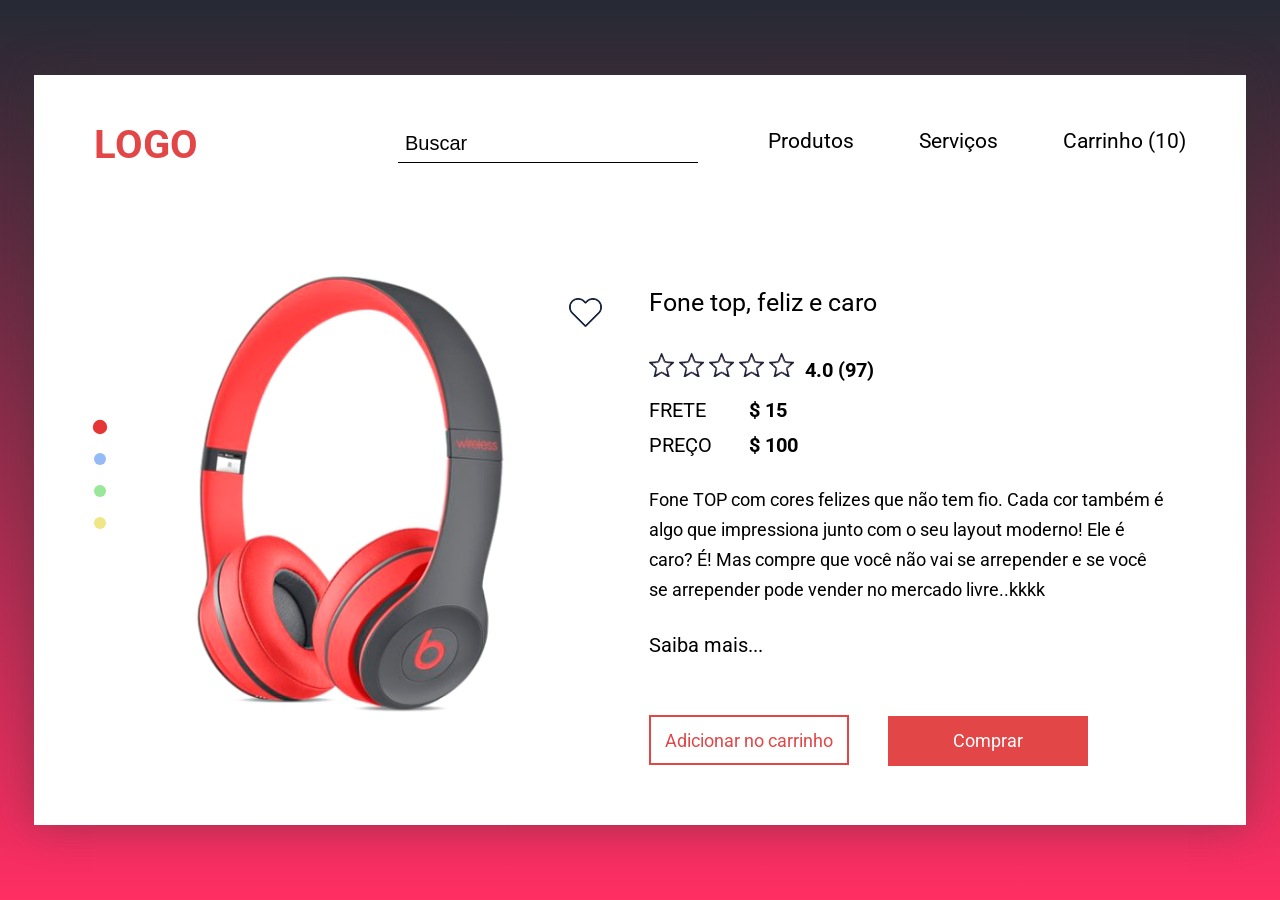
<file: index.html>
<!DOCTYPE html>
<html lang="pt-BR">
    <head>
        <meta charset="utf-8">
        <meta name="viewport" content="width=device-width, initial-scale=1.0">
        <meta http-equiv="X-UA-Compatible" content="ie=edge">
        <title>Head Phone Store</title>

        <link rel="shortcut icon" type="image/png" href="img/favicon.ico"/>

        <link href="https://fonts.googleapis.com/css?family=Roboto:300,400,700" rel="stylesheet">

        <link rel="stylesheet" href="css/reset.css">
        <link rel="stylesheet" href="css/base.css">
        <link rel="stylesheet" href="css/container-store.css">
        <link rel="stylesheet" href="css/header-store.css">
        <link rel="stylesheet" href="css/input-search.css">
        <link rel="stylesheet" href="css/main-carrousel.css">
        <link rel="stylesheet" href="css/carphoto-product.css">
        <link rel="stylesheet" href="css/wrap-product.css">
        <link rel="stylesheet" href="css/product-store.css">
        <link rel="stylesheet" href="css/button-store.css">
    </head>

    <body>
        <div class="container-store">
            <header class="header-store">
                <h1 class="title">Logo</h1>
                <nav class="navigation">
                   <form class="input-search">
                        <input class="content" type="search" placeholder="Buscar">
                        <input class="icon -open -active" type="image" src="img/searchOpen.svg">
                        <input class="icon -close" type="image" src="img/close.svg">
                   </form>
                   <ul id="menu" class="list">
                        <li class="item -menu"><a class="menu" href="#menu">Menu</a></li>
                        <li class="item">
                            <a class="action" href="#">Produtos</a>
                        </li>
                        <li class="item">
                            <a class="action" href="#">Serviços</a>
                        </li>
                        <li class="item -last">
                            <a class="action" href="#">Carrinho (10)</a>
                        </li>
                    </ul>
                </nav>
            </header>

            <section class="main-carrousel">
                <ol class="bullets">
                    <li class="bullet -first -isActive"><a   href="#first">Primeira</a></li>
                    <li class="bullet -second"><a href="#second">Segunda</a></li>
                    <li class="bullet -third"><a href="#third">Terceira</a></li>
                    <li class="bullet -forth"><a href="#forth">Quarta</a></li>
                </ol>
                <ol class="colors">
                    <li id="first" class="color -isActive">
                        <figure class="carphoto-product">
                            <img class="imgProduct" src="img/imgHeadphoneRed.png" alt="Imagem de fone de ouvido vermelho">
                        </figure>
                    </li>
                    <li id="second" class="color">
                        <figure class="carphoto-product">
                            <img class="imgProduct" src="img/imgHeadphoneBlue.png" alt="Imagem de fone de ouvido azul">
                        </figure>
                    </li>
                    <li id="third" class="color">
                        <figure class="carphoto-product">
                            <img class="imgProduct" src="img/imgHeadphoneGreen.png" alt="Imagem de fone de ouvido verde">
                        </figure>
                    </li>
                    <li id="forth" class="color">
                        <figure class="carphoto-product">
                            <img class="imgProduct" src="img/imgHeadphoneYellow.png" alt="Imagem de fone de ouvido amarelo">
                        </figure>
                    </li>
                </ol>
            </section>

            <section class="wrap-product">
                <dl class="product-store">
                    <dt class="title">Fone top, feliz e caro</dt>
                    <dl class="item -heart">
                        <img class="icon" src="img/heart.png" alt="botão Like">
                        <img class="icon -active" src="img/heart-active.png" alt="botão Like">
                    </dl>
                    <dl class="item -star">
                        <ol>
                            <li class="star">
                                <img class="icon" src="img/star.png" alt="estrela">
                                <img class="icon -active" src="img/star-active.png" alt="estrela">
                            </li>
                            <li class="star">
                                <img class="icon" src="img/star.png" alt="estrela">
                                <img class="icon -active" src="img/star-active.png" alt="estrela">
                            </li>
                            <li class="star">
                                <img class="icon" src="img/star.png" alt="estrela">
                                <img class="icon -active" src="img/star-active.png" alt="estrela">
                            </li>
                            <li class="star">
                                <img class="icon" src="img/star.png" alt="estrela">
                                <img class="icon -active" src="img/star-active.png" alt="estrela">
                            </li>
                            <li class="star">
                                <img class="icon" src="img/star.png" alt="estrela">
                                <img class="icon -active" src="img/star-active.png" alt="estrela">
                            </li>
                        </ol>
                    </dl>
                    <dl class="item">4.0 (97)</dl>
                    <dl class="item -info"><strong class="contrast">Frete</strong> $ 15</dl>
                    <dl class="item -info -last"><strong class="contrast">Preço</strong> $ 100</dl>
                    <dd class="text">
                        Fone TOP com cores felizes que não tem fio. Cada cor também é algo que impressiona junto com o seu layout moderno! Ele é caro? É! Mas compre que você não vai se arrepender e se você se arrepender pode vender no mercado livre..kkkk
                    </dd>
                    <dd class="more">
                        <a class="action" href="">Saiba mais...</a>
                    </dd>
                </dl>
                <div class="buttons">
                    <button class="button-store -addCar">Adicionar no carrinho</button>
                    <a class="button-store" href="comprar.html">Comprar</a>
                </div>
            </section>
        </div>
        <script src="js/header-store.js"></script>
        <script src="js/main-carrousel.js"></script>
        <script src="js/product-store.js"></script>
        <script src="js/home.js"></script>
        <script src="js/input-search.js"></script>
    </body>
</html>
</file>
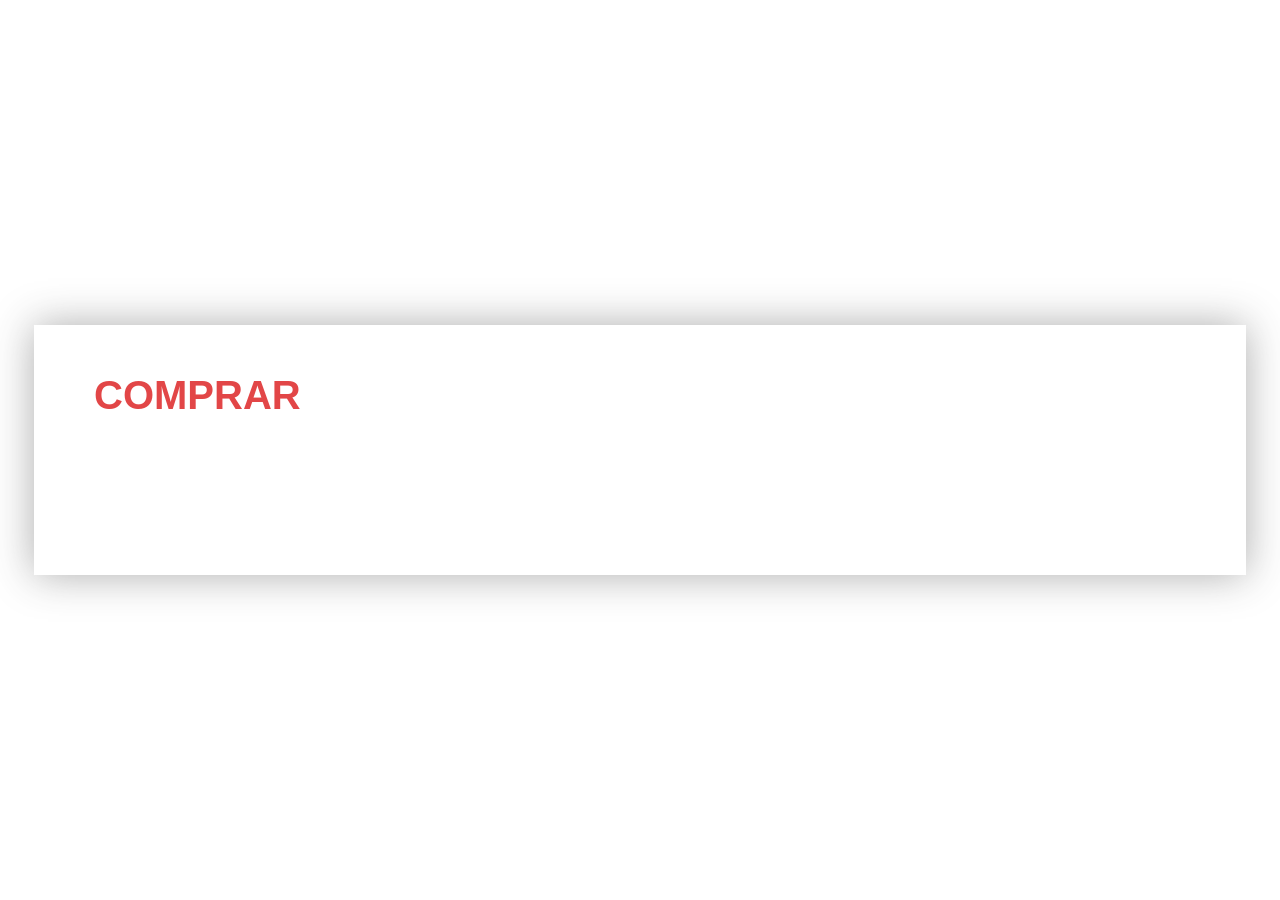
<file: comprar.html>
<!DOCTYPE html>
<html>
    <head>
        <meta charset="utf-8">
        <title>Loja de Fone</title>
        <link rel="stylesheet" href="css/reset.css">
        <link rel="stylesheet" href="css/container-store.css">
        <link rel="stylesheet" href="css/header-store.css">
    </head>

    <body>
        <div class="container-store">
            <header class="header-store">
                <h1 class="title">Comprar</h1>
            </header>
        </div>
    </body>
</html>
</file>
<file: css/base.css>
html,
body {
    height: 100%;
}

body {
    background-color: #252a34;
    background-image: linear-gradient(to top, #ff2e63, #252a34);

}

@media (max-width: 410px) {
   body {
       position: relative;
       overflow-x: hidden;
    }

    html {
        overflow-x: hidden;
    }
}
</file>
<file: css/container-store.css>
.container-store {
    width: 90%;
    max-width: 1200px;
    background-color: #FFF;
    padding: 50px 60px 100px 0;
    position: absolute;
    left: 50%;
    top: 50%;
    transform: translateX(-50%) translateY(-50%);
    -webkit-box-shadow: 0px 0px 39px 0px rgba(50, 50, 50, 0.4);
    -moz-box-shadow: 0px 0px 39px 0px rgba(50, 50, 50, 0.4);
    box-shadow: 0 0 39px 0 rgba(50, 50, 50, 0.4);
    overflow-x: hidden;
}

@media (max-width: 1200px) {
    .container-store {
        position: static;
        transform: none;
        width: 100%;
        padding: 50px 0 150px 0;
    }   
}
</file>
<file: css/header-store.css>
.header-store {
    color: #000000;
    margin: 0 0 100px 60px;
    z-index: 10;
    background-color: #fff;
}

.header-store > .title {
    font-size: 40px;
    font-family: 'Roboto', sans-serif;
    font-weight: bold;
    color: #e24647;
    text-transform: uppercase;
    float: left;
    cursor: pointer;
}

.header-store > .navigation {
    float: right;
    font-family: 'Roboto', sans-serif;
    font-size: 21px;
}

.header-store .list {
    display: inline-block;
}

.header-store .item.-menu {
    display: none;
}

.header-store .item {
    display: inline-block;
    margin-right: 60px;
    vertical-align: bottom;
    position: relative;
}

.header-store .action {
    display: inline-block;
    color: inherit;
    text-decoration: none;
}

.header-store .item.-last {
    margin-right: 0;
    cursor: pointer;
}

.header-store .action:after {
  content:'';
  height: 2px;
  width: 100%;
  display: block;
  background-color: #000;
  bottom: 0;
  transform: scaleX(0);
  transform-origin: center left; /* ordem eixo Y e X */
  transition: transform 200ms linear;
}

.header-store .action:hover:after {
    transform: scaleX(1);
}

@media (max-width: 1200px) {
    .header-store {
        margin: 0 0 60px 0;
    }

    .header-store > .title {
        float: none;
        text-align: center;
        margin-bottom: 20px;
    }

    .header-store > .navigation {
        float: none;
        text-align: center;
        margin: 0;
    }
}
@media (max-width: 1000px) {

    .header-store {
        margin-bottom: 0;
    }
}


@media (max-width: 550px) {
    .header-store > .navigation {
        display: flex;
        justify-content: center;
    }

    .header-store .item {
        margin-right: 20px;
    }
}

@media (max-width: 410px) {
    .header-store {
        margin: 0;
    }

    .header-store .item.-menu {
        display: block;
        background: url(../img/bars.svg) #f2f2f2 no-repeat center;
        background-size: 60%;
        text-indent: -9999px;
        width: 39px;
        height: 39px;
        position: absolute;
        top: 0px;
        left: 0px;
        margin: 0;
        cursor: pointer;
        transform: translateX(-100%);
        transition: transform 300ms 100ms linear;
    }

    .header-store .list {
        background-color: #f2f2f2;
        color: #000;
        width: 100%;
        position: absolute;
        top:0;
        right: 0;
        padding: 50px 0 20px 0;
        transform: translateX(100%);
        transition: transform 300ms linear;
        z-index: 2;
    }

    .header-store .list.-active {
        transform: translateX(0);
    }

    .header-store .list.-active .item.-menu {
        background: url(../img/close.svg) #f2f2f2 no-repeat center;
        background-size: 50%;
        transform: translateX(0);
        transition: none;
        cursor: pointer;
    }

    .header-store .item {
        display: block;
        margin-bottom: 20px;
    }
}
</file>
<file: css/input-search.css>
.input-search {
    display: inline-block;
}

.input-search > .icone {
    display: none;
}

.input-search > .content {
    display: inline-block;
    background: transparent;
    border: none;
    border-bottom: 1px #000 solid;
    color: inherit;
    font-family: Arial;
    font-size: 20px;
    padding: 7px;
    width: 300px;
    margin-right: 65px;
}

.input-search > .content::placeholder {
    color: #000;
}

.input-search > .icon {
    display: none;
}

@media (max-width: 990px) {
    .input-search {
        position: absolute;
        top: 0;
        left: 0;
        background-color: #f2f2f2;
        transform: translateX(-90%);
        transition: transform 300ms linear;
    }

    .input-search.-active {
        transform: translateX(0);
        transition: transform 300ms linear;
    }

    .input-search > .content {
        border-bottom: none;
    }

    .input-search > .content::placeholder {
        color: #000;
    }

    .input-search > .icon {
        display: none;
        width: 20px;
        vertical-align: middle;
        padding-right: 10px;
    }

    .input-search .icon.-active {
        display: inline-block;
    }
}

@media (max-width: 410px) {
    .input-search {
        position: absolute;
        top: 0;
        left: 0;
        background-color: #f2f2f2;
        transform: translateX(-85%);
        transition: transform 300ms linear;
    }
    .input-search > .content {
        padding: 6.5px;
        width: 200px;
        margin-right: 5px;
    }
}
</file>
<file: css/main-carrousel.css>
.main-carrousel {
    display: inline-block;
    position: relative;
    background-color: #fff;
    width: 40%;
    height: 500px;
    vertical-align: middle;
    margin-right: 150px;
}

.main-carrousel .color {
    box-sizing: border-box;
    position: absolute;
    top: 0;
    width: 95%;
    opacity: 0;
    transition: opacity 200ms linear;
}

.main-carrousel .color.-isActive {
    z-index: 1;
    opacity: 1;
    transition: opacity 200ms linear;
}

.main-carrousel .bullets {
    position: absolute;
    text-align: center;
    display: inline-block;
    width: 50px;
    top: 50%;
    transform: translateY(-50%);
    z-index: 5;
}

.main-carrousel .bullet {
    width: 12px;
    height: 12px;
    margin: 20px 0 20px 60px;
    opacity: 0.5;
    border-radius: 50%;
    text-indent: -9999px;
    cursor: pointer;
    transition: opacity 200ms linear;
}

.main-carrousel .bullet.-first {
    background-color: rgb(230, 53, 53);
}
.main-carrousel .bullet.-second {
    background-color: rgb(41, 119, 237);
}
.main-carrousel .bullet.-third {
    background-color: rgb(52, 208, 52);
}
.main-carrousel .bullet.-forth {
    background-color: rgb(223, 206, 13);
}

.main-carrousel .bullet:hover {
    transform: scale(1.5);
}

.main-carrousel .bullet.-isActive {
    opacity: 1;
    transform: scale(1.2);
}

@media (max-width: 1000px) {
    .main-carrousel {
        display: block;
        width: 100%;
    }

    .main-carrousel .bullets {
        text-align: center;
        display: block;
        width: 100%;
    }
}

@media (max-width: 500px) {
    .main-carrousel {
        display: inline-block;
        position: relative;
        border-radius: 0;
        height: 450px;
    }
}
@media (max-width: 410px) {
    .main-carrousel {
        height: 400px;

    }
    .main-carrousel .bullets {
        margin-left: -20px; 
    }
}
</file>
<file: css/carphoto-product.css>
.carphoto-product {
    width: 500px;
    margin-top: 30px;
}

.carphoto-product > .imgProduct {
    width: 95%;
    margin-left: 80px;
}

@media (max-width: 1200px) {
    .carphoto-product {
        margin-right: 100px;
        border-radius: 0 100px 100px 0;
    }
}

@media (max-width: 1000px) {
    .carphoto-product {
        background-image: none;
        background-color: #fff;
        border-radius: 0;
        margin: 30px auto 0 auto;
    }

    .carphoto-product > .imgProduct {
        width: 80%;
        text-align: center;
        margin-left: 80px;
    }

}

@media (max-width: 450px) {
    .carphoto-product > .imgProduct {
        width: 75%;
        margin-left: 50px;
    }

}

@media (max-width: 410px) {
    .carphoto-product {
        margin-top: 30px;
    }
    .carphoto-product > .imgProduct {
        width: 65%;
        margin-left: 30px;
    }

}
</file>
<file: css/wrap-product.css>
.wrap-product {
    display: inline-block;
    width: 45%;
    vertical-align: middle;
    position: relative;
}

.wrap-product > .buttons {
    position: absolute;
    bottom: 0;
    transform: translateY( calc( 100% + 58px ) );
}

@media (max-width:1200px) {
   .wrap-product {
        width: 43%;
    }
}

@media (max-width:1000px) {
   .wrap-product {
        width: 100%;
        margin: 0;
        text-align: center;
    }

    .wrap-product > .buttons {
        position: relative;
        bottom: 50px;
    }
}

@media (max-width:480px) {
    .wrap-product > .buttons {
        position: relative;
        bottom: 120px;
    }
}
</file>
<file: css/product-store.css>
.product-store {
    font-family: 'Roboto', sans-serif;
    font-size: 15px;
    line-height: 20px;
    color: #000000;
}

.product-store > .title {
    font-size: 25px;
    margin-bottom: 40px;
    display: block;
}

.product-store > .item {
    font-size: 20px;
    font-weight: bold;
    margin-bottom: 15px;
    display: inline-block;
}

.product-store > .item.-heart {
    position: absolute;
    top: 5px;
    transform: translateX(-100%);
    left: -47px;
    cursor: pointer;
    z-index: 2;
}

.product-store > .item.-star {
    margin-bottom: 20px;
    cursor: pointer;
}

.product-store > .item .icon {
    transition: transform 100ms linear;
}

.product-store > .item .icon:hover {
    transform: scale(1.2);
}

.product-store .icon.-active {
    display: none;
}

.product-store > .item.-active .icon {
    display: none;
}

.product-store > .item.-active .icon.-active {
    display: inline-block;
}

.product-store .star {
    display: inline-block;
}

.product-store .star.-active > .icon {
    display: none;
}

.product-store .star.-active > .-active {
    display: block;
}

.product-store > .item.-star + .item {
    margin-left: 7px;
}

.product-store > .item.-info {
    text-align: right;
    margin-right: 250px;
}

.product-store > .item.-last {
    margin-bottom: 30px;
}

.product-store .contrast {
    text-transform: uppercase;
    float: left;
    font-weight: normal;
    text-align: left;
    width: 100px;
}

.product-store > .text {
    font-size: 18px;
    line-height: 30px;
    margin-bottom: 30px;
}

.product-store .action {
    color: inherit;
    font-size: 20px;
    text-decoration: none;
}

.product-store .action:hover {
    color: #e24647;
}

@media (max-width:1200px) {
    .product-store > .title {
        margin-bottom: 30px;
    }

    .product-store > .item {
        margin-bottom: 15px;
    }

    .product-store > .item.-last {
        margin-bottom: 30px;
    }
    .product-store > .item.-heart {
        left: -25px;
    }
}

@media (max-width:1000px) {
    .product-store > .title {
        display: block;
        margin-left: 20px;
    }

    .product-store > .item.-info {
        display: block;
    }

    .product-store > .item {
        display: inline-block;
    }

    .product-store > .item.-heart {
        position: relative;
        transform: translateX(10%) translateY(-180%);
    }

    .product-store > .item.-star {
        margin-bottom: 30px;
        cursor: pointer;
        margin-right: 10px;
        margin-left: -20px;
    }

    .product-store > .item.-info {
        margin-left: auto;
        margin-right: auto;
        width: 200px;
    }

    .product-store > .text {
        margin: 0 30px 30px;
    }
    
}
</file>
<file: css/button-store.css>
.button-store {
    display: inline-block;
    box-sizing: border-box;
    background-color: #e24647;
    color: #FFF;
    font-family: 'Roboto', sans-serif;
    font-size: 18px;
    width: 200px;
    height: 50px;
    text-align: center;
    line-height: 50px;
    text-decoration: none;
    border: none;
    bottom: 0;
    cursor: pointer;
    transition: all 300ms linear;
}

.button-store:hover,
.button-store:focus {
    background-color: #282b43;
    color: #FFF;
}

.button-store:active {
    transform: scale(0.9);
}

.button-store.-addCar { 
    background-color: transparent;
    border: 2px #e24647 solid;
    width: 200px;
    line-height: 46px;
    margin-right: 35px;
    color: #e24647;
}

.button-store.-addCar:hover,
.button-store.-addCar:focus {
    background-color: #e24647;
    color: #FFF;
}

.button-store > button,
.button-store > a {
    font-size: inherit;
    background-color: inherit;
    border: none;
    color: inherit;
    text-decoration: inherit;
}

@media (max-width:1100px) {
    .button-store.-addCar {
        margin-right: 20px;
    }
}

@media (max-width:480px) {
    .button-store,
    .button-store.-addCar {
        display: block;
        margin: 0 auto;
    }
    .button-store.-addCar {
        margin-bottom: 15px;
    }
}
</file>
